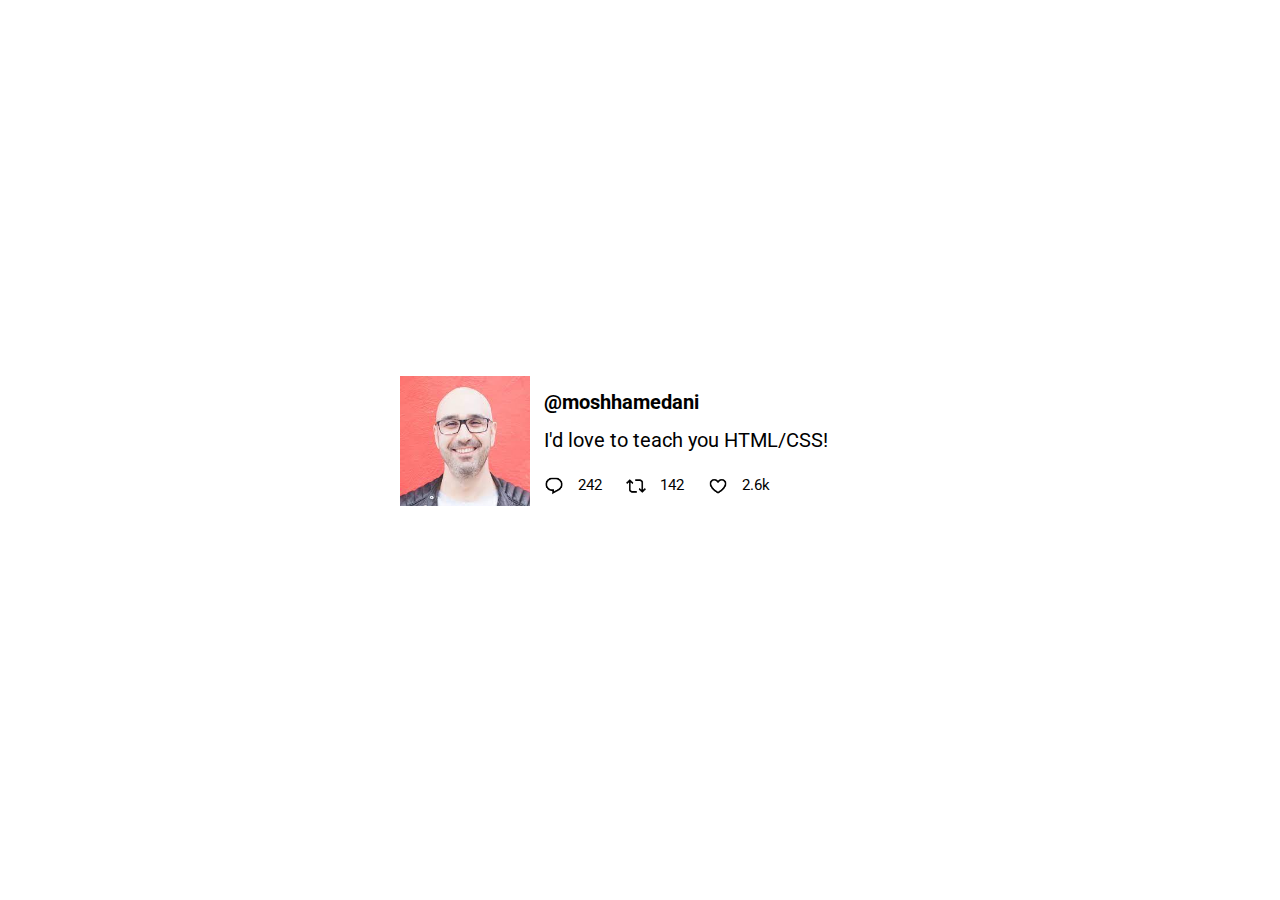
<file: HTML task/index.html>
<!DOCTYPE html>
<html lang="en">
  <head>
    <meta charset="UTF-8" />
    <meta http-equiv="X-UA-Compatible" content="IE=edge" />
    <meta name="viewport" content="width=device-width, initial-scale=1.0" />
    <title>HTML Task</title>

    <link rel="stylesheet" href="style.css" />
    <link rel="preconnect" href="https://fonts.googleapis.com" />
    <link rel="preconnect" href="https://fonts.gstatic.com" crossorigin />
    <link
      href="https://fonts.googleapis.com/css2?family=Roboto:wght@100;400;700&display=swap"
      rel="stylesheet"
    />
  </head>
  <body>
    <div class="main">
      <div class="card">
        <img
          class="profile-photo"
          src="images/profile.jpeg"
          alt="moshhamedani in black jacket with red background"
        />
        <div class="card-info">
          <h2 class="card-info-text text-bold">@moshhamedani</h1>
          <p class="card-info-text">I'd love to teach you HTML/CSS!</p>
          <div class="footer">
            <div class="logo">
              <img class="logo-photo" src="images/cmt.png" alt="Comments" />
              <p class="logo-info">242</p>
            </div>
            <div class="logo">
              <img class="logo-photo" src="images/rt.png" alt="Retweet" />
              <p class="logo-info">142</p>
            </div>
            <div class="logo">
              <img class="logo-photo" src="images/like.png" alt="Like" />
              <p class="logo-info">2.6k</p>
            </div>
          </div>
        </div>
      </div>
    </div>
  </body>
</html>
</file>
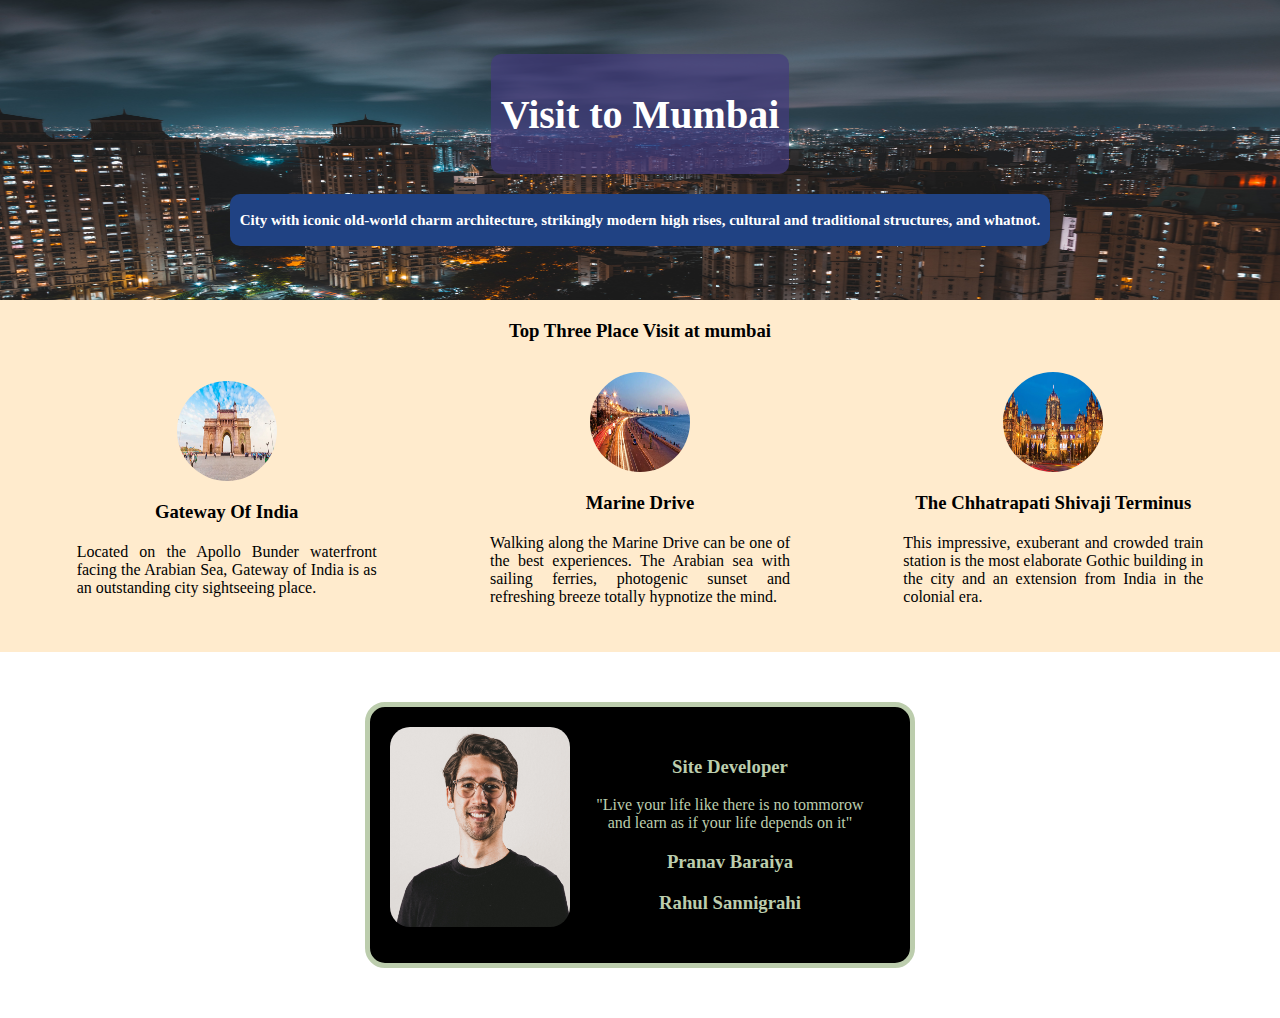
<file: Simple/index.html>
<!DOCTYPE html>
<html lang="en">
  <head>
    <meta charset="UTF-8" />
    <meta http-equiv="X-UA-Compatible" content="IE=edge" />
    <meta name="viewport" content="width=device-width, initial-scale=1.0" />
    <title>City of Dream - Mumbai</title>
    <link rel="stylesheet" href="style.css" />
  </head>
  <body>
    <div class="main">
      <div class="header">
        <div class="header-main"><h1>Visit to Mumbai</h1></div>
        <div class="header-info">
          <h2>
            City with iconic old-world charm architecture, strikingly modern
            high rises, cultural and traditional structures, and whatnot.
          </h2>
        </div>
      </div>
      <div class="activities">
        <h3>Top Three Place Visit at mumbai</h3>
        <div class="activities-info">
          <div class="activity">
            <img class="activity-logo" src="images/01-activ.webp" />
            <h3>Gateway Of India</h3>
            <p>
              Located on the Apollo Bunder waterfront facing the Arabian Sea,
              Gateway of India is as an outstanding city sightseeing place.
            </p>
          </div>
          <div class="activity">
            <img class="activity-logo" src="images/02-activ.webp" />
            <h3>Marine Drive</h3>
            <p>
              Walking along the Marine Drive can be one of the best experiences.
              The Arabian sea with sailing ferries, photogenic sunset and
              refreshing breeze totally hypnotize the mind.
            </p>
          </div>
          <div class="activity">
            <img class="activity-logo" src="images/03-activ.webp" />
            <h3>The Chhatrapati Shivaji Terminus</h3>
            <p>
              This impressive, exuberant and crowded train station is the most
              elaborate Gothic building in the city and an extension from India
              in the colonial era.
            </p>
          </div>
        </div>
      </div>
      <div class="guide-card">
        <img class="guide-photo" src="images/guide.jpg" />
        <div class="guide-info">
          <h3>Site Developer</h3>
          <p>
            "Live your life like there is no tommorow and learn as if your life
            depends on it"
          </p>
          <h3>Pranav Baraiya</h3>
          <h3>Rahul Sannigrahi</h3>
        </div>
      </div>
    </div>
  </body>
</html>
</file>
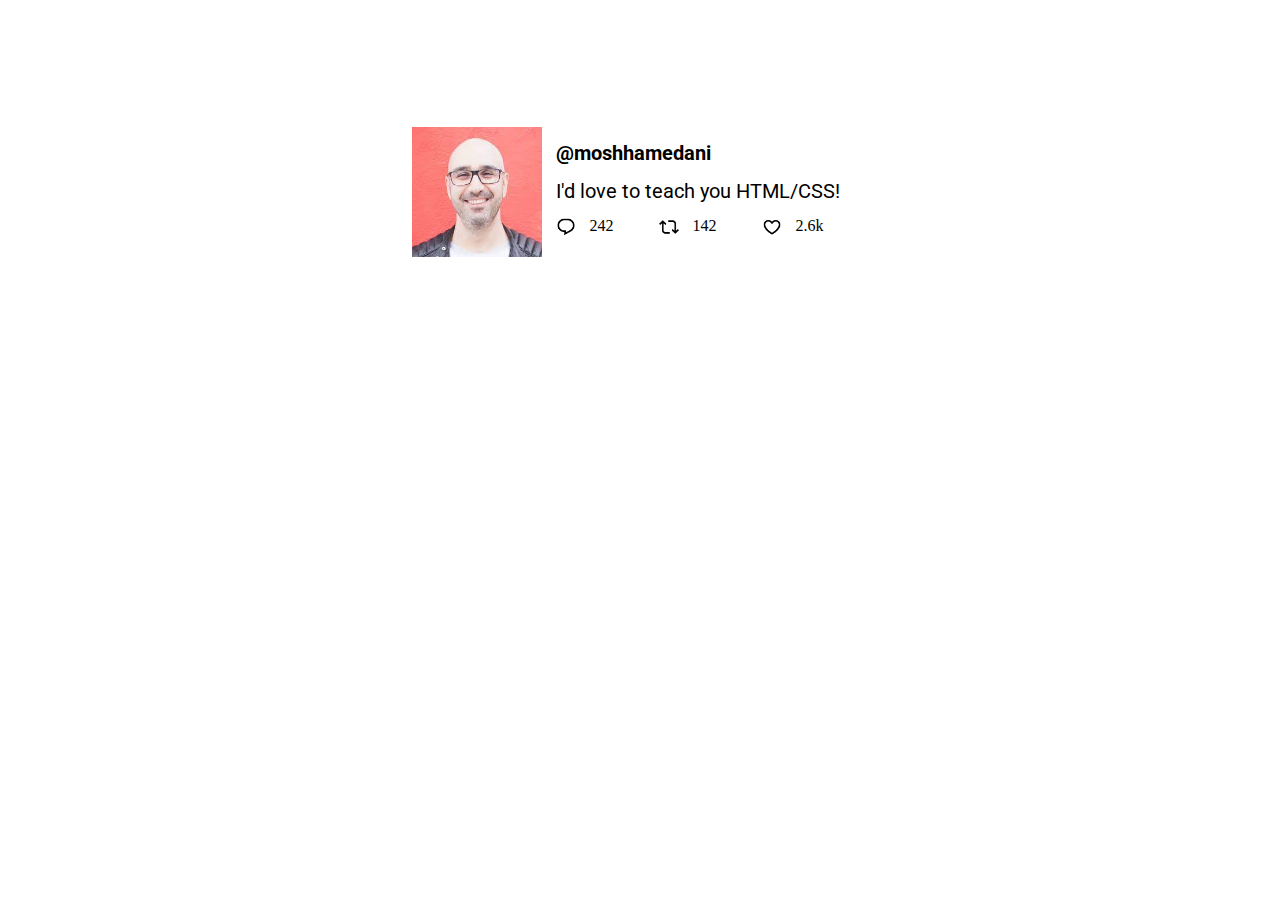
<file: HTML task/test.html>
<!DOCTYPE html>
<html lang="en">
  <head>
    <meta charset="UTF-8" />
    <meta http-equiv="X-UA-Compatible" content="IE=edge" />
    <meta name="viewport" content="width=device-width, initial-scale=1.0" />
    <title>HTML Task</title>

    <link rel="stylesheet" href="demo.css" />
    <link rel="preconnect" href="https://fonts.googleapis.com" />
    <link rel="preconnect" href="https://fonts.gstatic.com" crossorigin />
    <link
      href="https://fonts.googleapis.com/css2?family=Roboto:wght@100;400;700&display=swap"
      rel="stylesheet"
    />
  </head>
  <body>
    <div class="main">
      <div class="card">
        <img
          class="profile-photo"
          src="images/profile.jpeg"
          alt="moshhamedani in black jacket with red background"
        />
        <div class="card-info">
          <h1 class="card-info-text text-bold">@moshhamedani</h1>
          <p class="card-info-text">I'd love to teach you HTML/CSS!</p>
          <div class="footer">
            <div class="logo">
              <img class="logo-photo" src="images/cmt.png" alt="Comments" />
              <p class="logo-info">242</p>
            </div>
            <div class="logo">
              <img class="logo-photo" src="images/rt.png" alt="Retweet" />
              <p class="logo-info">142</p>
            </div>
            <div class="logo">
              <img class="logo-photo" src="images/like.png" alt="Like" />
              <p class="logo-info">2.6k</p>
            </div>
          </div>
        </div>
      </div>
    </div>
  </body>
</html>
</file>
<file: HTML task/style.css>
.main {
  width: 97vw;
  height: 97vh;
  display: flex;
  align-items: center;
  justify-content: center;
}

.card {
  width: 457px;
  height: 138px;
  display: flex;
  margin: 4px;
}

.profile-photo {
  width: 130px;
  height: 130px;
}

.card-info {
  padding: 0px 14px;
}

.card-info-text {
  font-size: 20px;
  font-family: "Roboto";
  color: #000000;
  padding: 14px 0px 24px 0px;
  margin: 0px;
}

.text-bold {
  font-weight: bold;
  padding: 14px 0 0 0;
}

.footer {
  display: flex;
}

.logo {
  display: flex;
}

.logo-photo {
  width: 20px;
  height: 20px;
}

.logo-info {
  font-size: 15px;
  font-family: "Roboto";
  font-weight: medium;
  margin: 0 24px 0 14px;
}
</file>
<file: Simple/style.css>
body {
  margin: 0%;
  padding: 0%;
}

.header {
  background: url("images/vikram-sn-tKVbIjrs-unsplash.jpg");
  background-size: 100% 100%;
  height: 300px;
  display: flex;
  flex-direction: column;
  justify-content: center;
  align-items: center;
  color: white;
}

.header-main {
  width: auto;
  background-color: rgb(67 59 126 / 71%);
  padding: 10px;
  border-radius: 10px;
  font-size: 20px;
}

.header-info {
  width: auto;
  background-color: rgb(32 66 131);
  padding: 5px 10px;
  border-radius: 10px;
  margin-top: 20px;
  font-size: 10px;
}
.activities {
  display: block;
  background-color: blanchedalmond;
  padding: 20px;
}
.activities h3 {
  text-align: center;
  display: block;
  margin: 0px auto 20px;
}

.activity {
  width: 300px;
  text-align: justify;
  margin: 10px;
}

.activities-info {
  display: flex;
  justify-content: space-around;
  align-items: center;
}

.activity-logo {
  height: 100px;
  width: 100px;
  border-radius: 50px;
  display: block;
  margin: 0px auto;
  margin-bottom: 20px;
}

.guide-card {
  display: flex;
  margin: 50px auto;
  width: 500px;
  border-radius: 20px;
  border: 5px solid #bccdad;
  padding: 20px;
  text-align: center;
  color: #bccdad;
  background-color: black;
}

.guide-photo {
  width: 180px;
  height: 200px;
  border-radius: 20px;
}

.guide-info {
  display: block;
  margin: 10px 20px 10px 20px;
}
</file>
<file: HTML task/demo.css>
html,
body {
  height: 100%;
  margin: 0;
  padding: 0;
}

.main {
  height: 100%;
  width: 100%;
  display: grid;
  align-items: center;
  justify-content: center;
  grid-template-areas:
    ". . ."
    ". c ."
    ". . .";
}

.card {
  display: grid;
  width: 457px;
  height: 137px;
  grid-area: "c";
  grid-template-columns: 130px auto;
  grid-template-rows: auto auto auto;
}

.profile-photo {
  height: 130px;
  width: 130px;
}

.footer {
  display: grid;
  grid-template-columns: auto auto auto;
  margin: 0 0 0 14px;
}

.logo {
  display: grid;
  grid-template-columns: 20px auto;
}

.logo-info {
  margin: 0 24px 0 14px;
}

.card-info-text {
  font-size: 20px;
  font-family: "Roboto";
  color: #000000;
  margin: 14px;
}

.text-bold {
  font-weight: bold;
}

.logo-photo {
  width: 20px;
  height: 20px;
  margin: 0;
}
</file>
